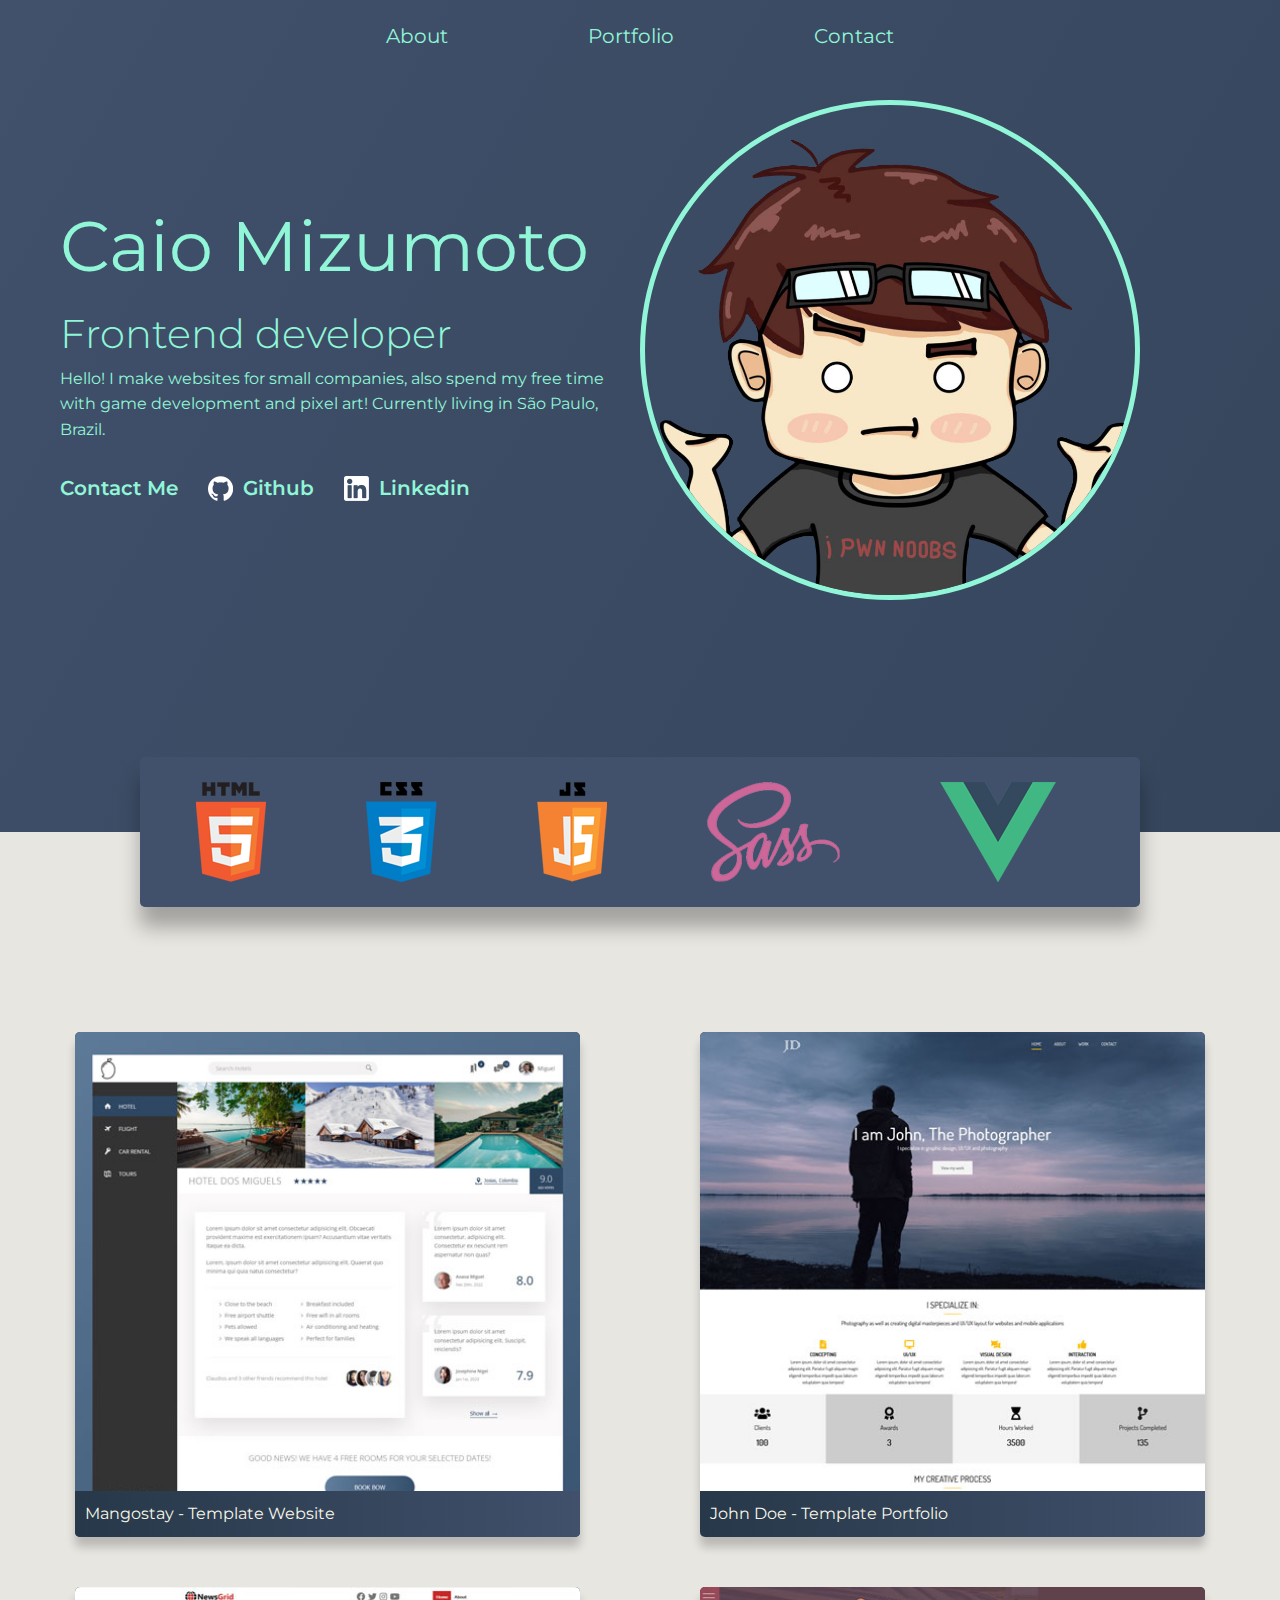
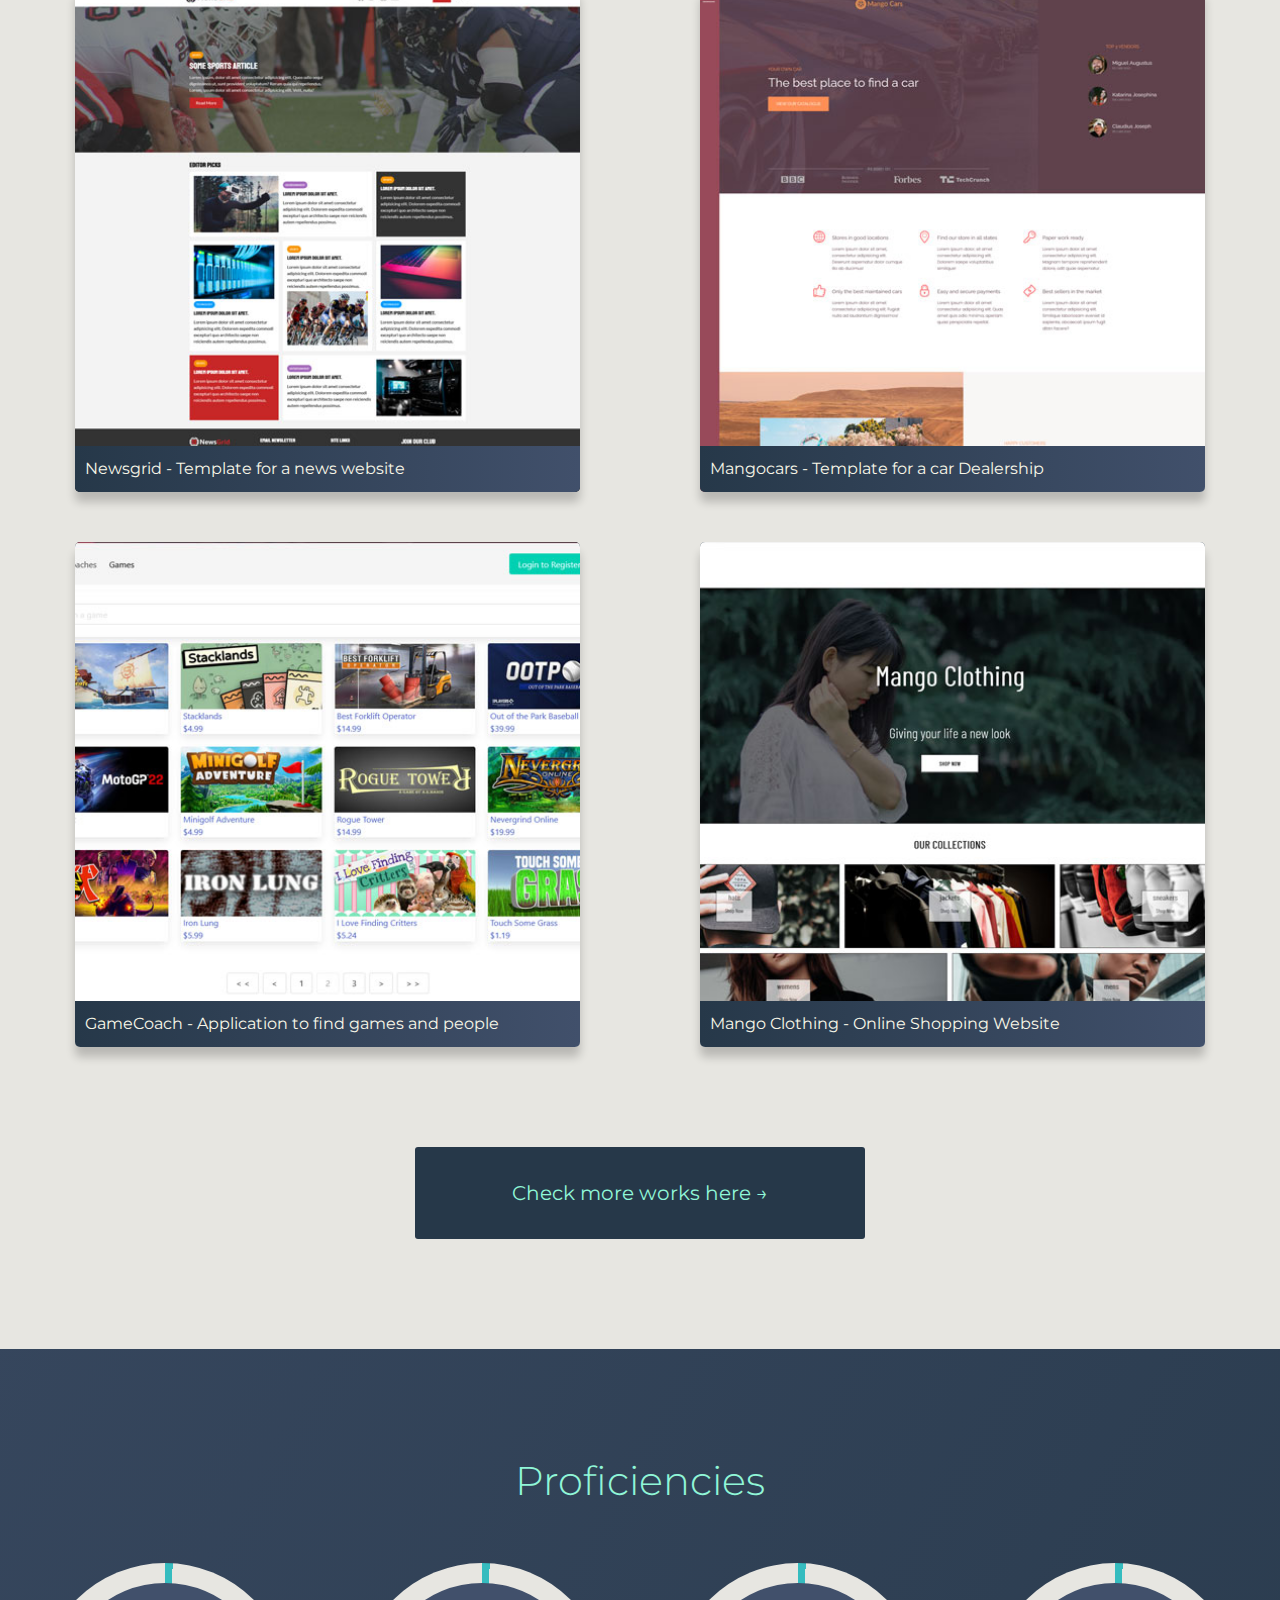
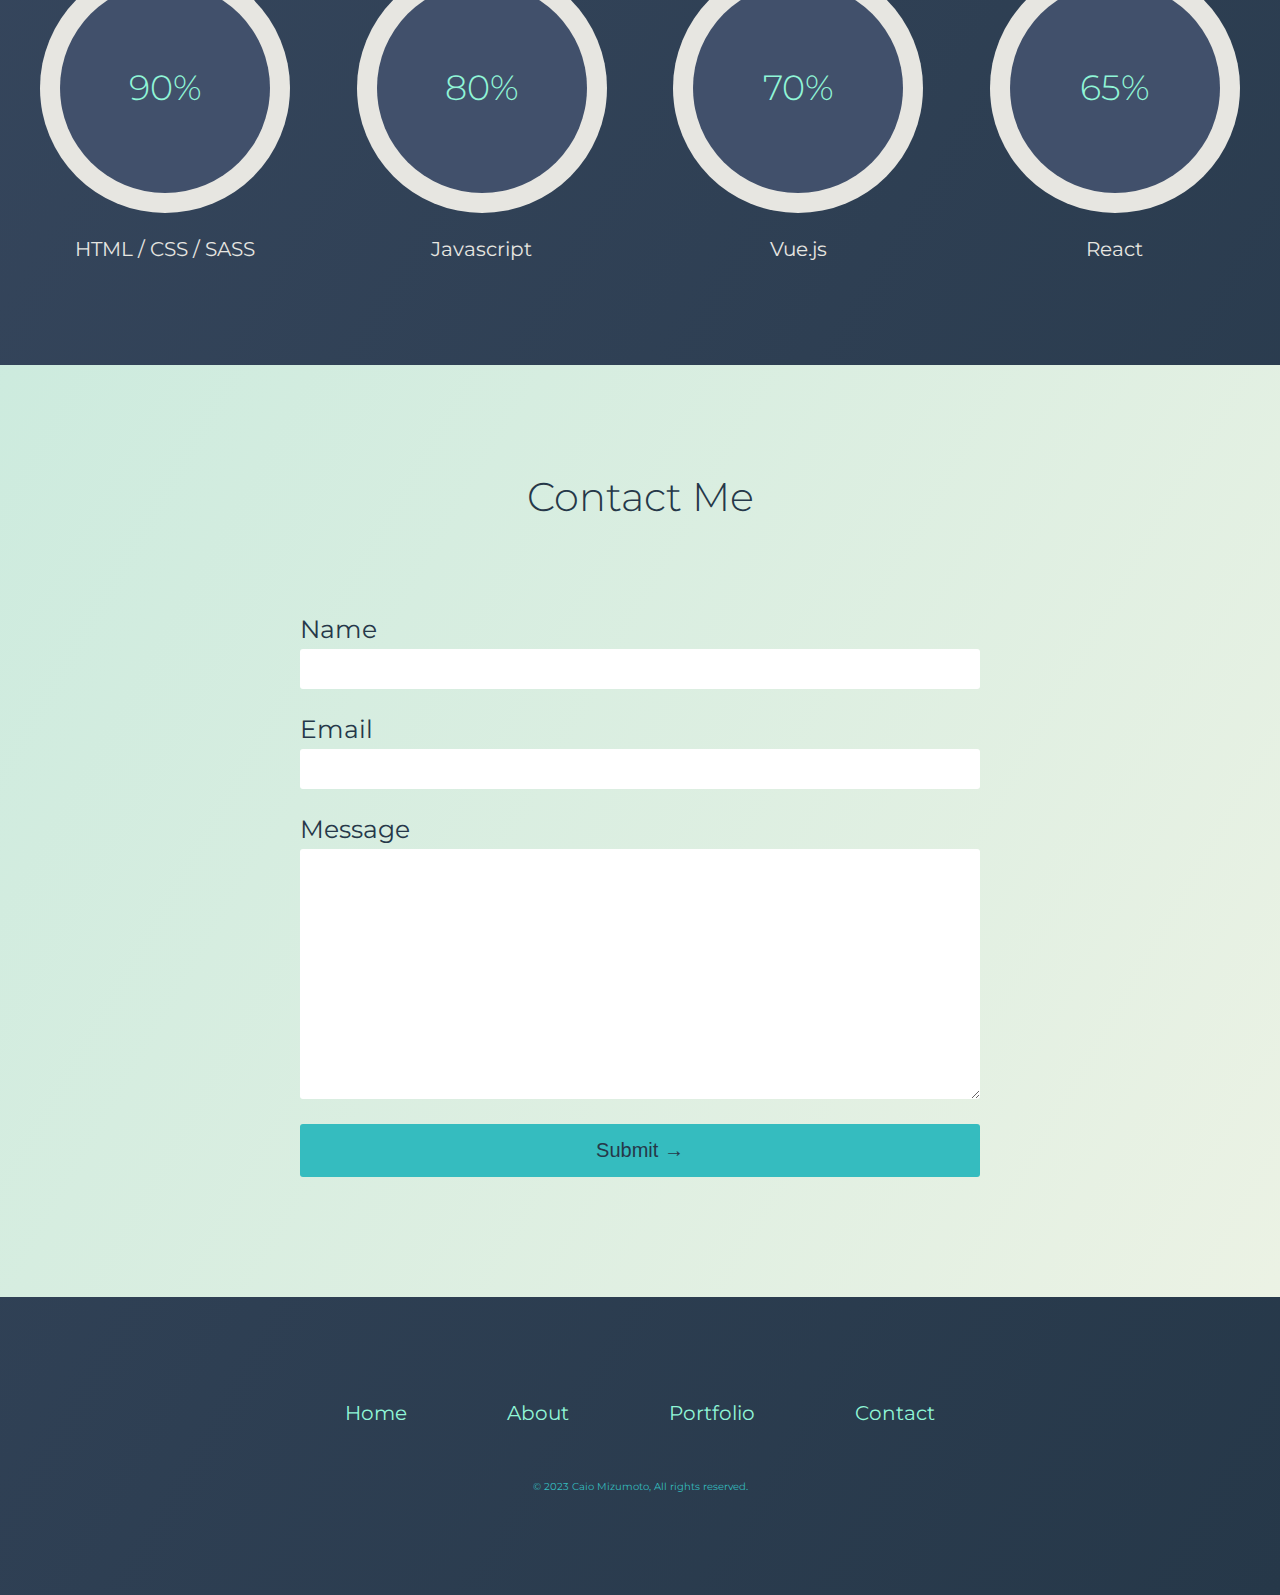
<file: index.html>
<!DOCTYPE html>
<html lang="en">
  <head>
    <meta charset="UTF-8" />
    <meta name="viewport" content="width=device-width, initial-scale=1.0" />
    
    <title>Caio Mizumoto Portfolio</title>
    <script type="module" crossorigin src="/assets/index-f49553e2.js"></script>
    <link rel="stylesheet" href="/assets/index-b3fb4c1b.css">
  </head>
  <body>
    <nav id="home" class="navigation">
      <ul class="navigation__items">
        <li class="navigation__item">
          <a href="./pages/about.html" class="button button__navigation">About</a>
        </li>
        <li class="navigation__item">
          <a href="./pages/portfolio.html" class="button button__navigation">Portfolio</a>
        </li>
        <li class="navigation__item">
          <a href="#contact" class="button button__navigation">Contact</a>
        </li>
      </ul>
    </nav>

    <header class="header">
      <div class="header__text-box">
        <h1 class="heading-1">Caio Mizumoto</h1>
        <h2 class="heading-2">Frontend developer</h2>
        <p class="header__text">
          Hello! I make websites for small companies, also spend my free time with game development
          and pixel art! Currently living in São Paulo, Brazil.
        </p>
        <div class="header__contact">
          <ul class="header__contact-list">
            <li>
              <a class="header__contact-link" href="#contact">Contact Me</a>
            </li>
            <li>
              <a class="header__contact-link" href="https://github.com/cmizumoto" target="_blank"
                ><img src="./assets/github.png" alt="" /> Github</a
              >
            </li>
            <li>
              <a
                class="header__contact-link"
                href="https://www.linkedin.com/in/caio-mizumoto-683a7323/"
                target="_blank"
                ><img src="./assets/linkedin.png" alt="" /> Linkedin</a
              >
            </li>
          </ul>
        </div>
      </div>
      <div class="header__image">
        <img src="./assets/myself.png" alt="Photo of Caio" />
      </div>

      <ul class="background__animated">
        <li></li>
        <li></li>
        <li></li>
        <li></li>
        <li></li>
        <li></li>
        <li></li>
        <li></li>
        <li></li>
        <li></li>
      </ul>
    </header>

    <div class="logos">
      <div class="logos__container">
        <div class="logos__slide"></div>
      </div>
    </div>

    <section class="portfolio">
      <div class="portfolio__container">
        <div class="portfolio__card">
          <figure class="portfolio__figure">
            <img
              class="portfolio__image"
              src="/assets/project1-f0f36500.jpg"
              alt="Mangostay website image"
            />
            <div class="portfolio__content">
              <p>
                Template for a fictional booking company, uses display: flex for everything, the
                objective was to make the most of it using align, justify, wrap, grow, shrink and
                order. The design was based of a project given in an Udemy course.
              </p>
              <a
                class="portfolio__link"
                href="https://neon-lebkuchen-7ff4c6.netlify.app/"
                target="_blank"
                >Check the live version</a
              >
            </div>
            <div class="portfolio__icons">
              <img class="portfolio__icon" src="/assets/html-de98d48c.png" alt="html logo" />
              <img class="portfolio__icon" src="/assets/sass-fa4fc801.png" alt="sass logo" />
            </div>
            <figcaption class="portfolio__caption">Mangostay - Template Website</figcaption>
          </figure>
        </div>
        <div class="portfolio__card">
          <figure class="portfolio__figure">
            <img
              class="portfolio__image"
              src="/assets/project2-024bda0b.jpg"
              alt="John Doe portfolio website image"
            />
            <div class="portfolio__content">
              <p>
                Basic template website for a portfolio, it has more pages to it like work, about and
                contact. Used also some javascript to make the typewrite effect in the hero section.
              </p>
              <a
                class="portfolio__link"
                href="https://youthful-wilson-965c08.netlify.app/"
                target="_blank"
                >Check the live version</a
              >
            </div>
            <div class="portfolio__icons">
              <img class="portfolio__icon" src="/assets/html-de98d48c.png" alt="html logo" />
              <img class="portfolio__icon" src="/assets/css-b107178a.png" alt="html logo" />
              <img class="portfolio__icon" src="/assets/js-a589ac06.png" alt="sass logo" />
            </div>
            <figcaption class="portfolio__caption">John Doe - Template Portfolio</figcaption>
          </figure>
        </div>
        <div class="portfolio__card">
          <figure class="portfolio__figure">
            <img
              class="portfolio__image"
              src="/assets/project3-a6b35de8.jpg"
              alt="Newsgrid website image"
            />
            <div class="portfolio__content">
              <p>
                Newsgrid makes a good mix with flex and grid, media queries works way better in this
                case, since grid adapts well to smaller resolutions. This project was most to get
                started with grid and how to place things inside.
              </p>
              <a
                class="portfolio__link"
                href="https://newsgridtestwebsite.netlify.app/"
                target="_blank"
                >Check the live version</a
              >
            </div>
            <div class="portfolio__icons">
              <img class="portfolio__icon" src="/assets/html-de98d48c.png" alt="html logo" />
              <img class="portfolio__icon" src="/assets/css-b107178a.png" alt="html logo" />
            </div>
            <figcaption class="portfolio__caption">
              Newsgrid - Template for a news website
            </figcaption>
          </figure>
        </div>
        <div class="portfolio__card">
          <figure class="portfolio__figure">
            <img
              class="portfolio__image"
              src="/assets/project4-a1e6149c.jpg"
              alt="Mangocars website image"
            />
            <div class="portfolio__content">
              <p>
                This project was similar to Mangostay, everything was made using grid templates and
                its properties, fun project since grid makes everything easier to place. Also based
                on a design given in a Udemy Course.
              </p>
              <a
                class="portfolio__link"
                href="https://marvelous-lamington-e841c5.netlify.app/"
                target="_blank"
                >Check the live version</a
              >
            </div>
            <div class="portfolio__icons">
              <img class="portfolio__icon" src="/assets/html-de98d48c.png" alt="html logo" />
              <img class="portfolio__icon" src="/assets/sass-fa4fc801.png" alt="html logo" />
            </div>
            <figcaption class="portfolio__caption">
              Mangocars - Template for a car Dealership
            </figcaption>
          </figure>
        </div>
        <div class="portfolio__card">
          <figure class="portfolio__figure">
            <img
              class="portfolio__image"
              src="/assets/project5-bc9c1957.jpg"
              alt="Gamecoach website image"
            />
            <div class="portfolio__content">
              <p>
                This project was made to study and have a knowledge check on my Vue skills, making a
                single page application, calling APIs for data, making a database in firebase to
                store users and favorite games, ways for users to check messages, pagination system
                that took sometime to figure out.
              </p>
              <a
                class="portfolio__link"
                href="https://gamecoaches-e8335.web.app/coaches"
                target="_blank"
                >Check the live version</a
              >
            </div>
            <div class="portfolio__icons">
              <img class="portfolio__icon" src="/assets/html-de98d48c.png" alt="html logo" />
              <img class="portfolio__icon" src="/assets/vue-9d2b301a.png" alt="html logo" />
              <img class="portfolio__icon" src="/assets/pinia-53b66c9c.png" alt="html logo" />
              <img class="portfolio__icon" src="/assets/firebase-39839661.png" alt="html logo" />
            </div>
            <figcaption class="portfolio__caption">
              GameCoach - Application to find games and people
            </figcaption>
          </figure>
        </div>
        <div class="portfolio__card">
          <figure class="portfolio__figure">
            <img
              class="portfolio__image"
              src="/assets/project6-f3d6eeca.jpg"
              alt="Mango Clothing website image"
            />
            <div class="portfolio__content">
              <p>
                Almost like GameCoach project, but in this one I followed a Udemy Course, since I
                was still learning React and styled components. Overall a solid project, uses redux,
                typescript, sagas, Stripe API, styled components and other dependancies, also
                firebase to login with google and register as a new user.
              </p>
              <a class="portfolio__link" href="https://mango-clothing.netlify.app/" target="_blank"
                >Check the live version</a
              >
            </div>
            <div class="portfolio__icons">
              <img class="portfolio__icon" src="/assets/html-de98d48c.png" alt="html logo" />
              <img class="portfolio__icon" src="/assets/react-1fdc9724.png" alt="html logo" />
              <img class="portfolio__icon" src="/assets/redux-7db59d6b.png" alt="html logo" />
              <img class="portfolio__icon" src="/assets/firebase-39839661.png" alt="html logo" />
            </div>
            <figcaption class="portfolio__caption">
              Mango Clothing - Online Shopping Website
            </figcaption>
          </figure>
        </div>
      </div>
      <a href="./pages/portfolio.html" class="portfolio__button">Check more works here &rarr;</a>
    </section>

    <!-- we will use JS to make this animation start when the window reach this place -->
    <!-- Using loop, value in the skill, already made sure to put 3.6deg in the style -->
    <section class="skill">
      <h2 class="heading-2 skill__title">Proficiencies</h2>
      <div class="skill__container">
        <div class="skill__competency">
          <div class="skill__bar" id="skill-html">
            <span class="skill__value" id="value-html">90%</span>
          </div>
          <span class="skill__text">HTML / CSS / SASS</span>
        </div>
        <div class="skill__competency">
          <div class="skill__bar" id="skill-js">
            <span class="skill__value" id="value-js">80%</span>
          </div>
          <span class="skill__text">Javascript</span>
        </div>
        <div class="skill__competency">
          <div class="skill__bar" id="skill-vue">
            <span class="skill__value" id="value-vue">70%</span>
          </div>
          <span class="skill__text">Vue.js</span>
        </div>
        <div class="skill__competency">
          <div class="skill__bar" id="skill-react">
            <span class="skill__value" id="value-react">65%</span>
          </div>
          <span class="skill__text">React</span>
        </div>
      </div>
    </section>

    <section id="contact" class="contact">
      <h2 class="heading-2 contact__title">Contact Me</h2>
      <div class="contact__container">
        <form
          action="https://formsubmit.co/4fc6f9acdf693c96e3e3a05b15eb8fe9"
          class="contact__form"
          method="POST"
        >
          <div class="contact__form-control">
            <label for="name">Name</label>
            <input type="text" id="name" name="name" required />
          </div>
          <div class="contact__form-control">
            <label for="email">Email</label>
            <input type="email" id="email" name="email" required />
          </div>
          <div class="contact__form-control">
            <label for="message">Message</label>
            <textarea id="message" name="message" required></textarea>
          </div>
          <button type="submit" class="contact__submit">Submit <span>&rarr;</span></button>
        </form>
      </div>
    </section>

    <section class="footer">
      <div class="footer__container">
        <ul class="footer__links">
          <li><a class="button button__footer" href="#home">Home</a></li>
          <li><a class="button button__footer" href="./pages/about.html">About</a></li>
          <li>
            <a class="button button__footer" href="./pages/portfolio.html">Portfolio</a>
          </li>
          <li><a class="button button__footer" href="#contact">Contact</a></li>
        </ul>

        <div class="footer__copy">
          <p>&copy; 2023 Caio Mizumoto, All rights reserved.</p>
        </div>
      </div>
    </section>
  </body>
</html>
</file>
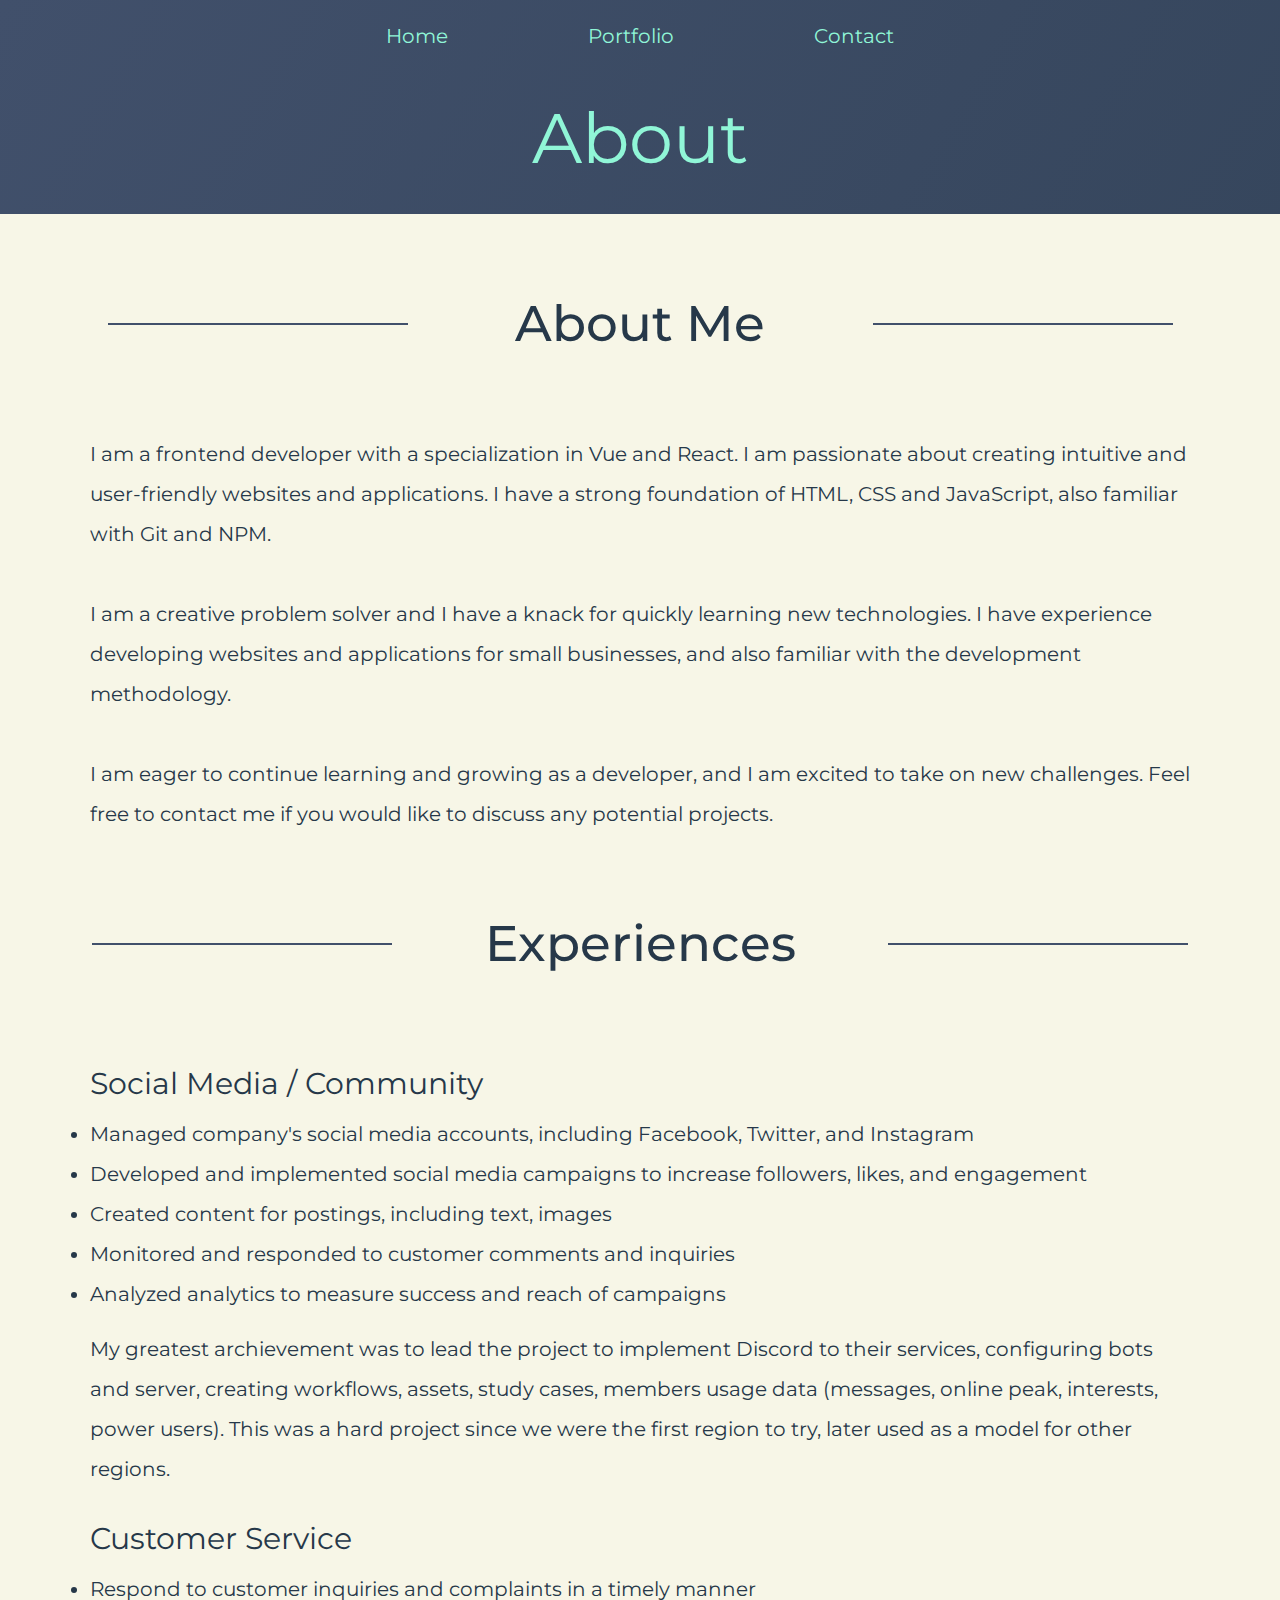
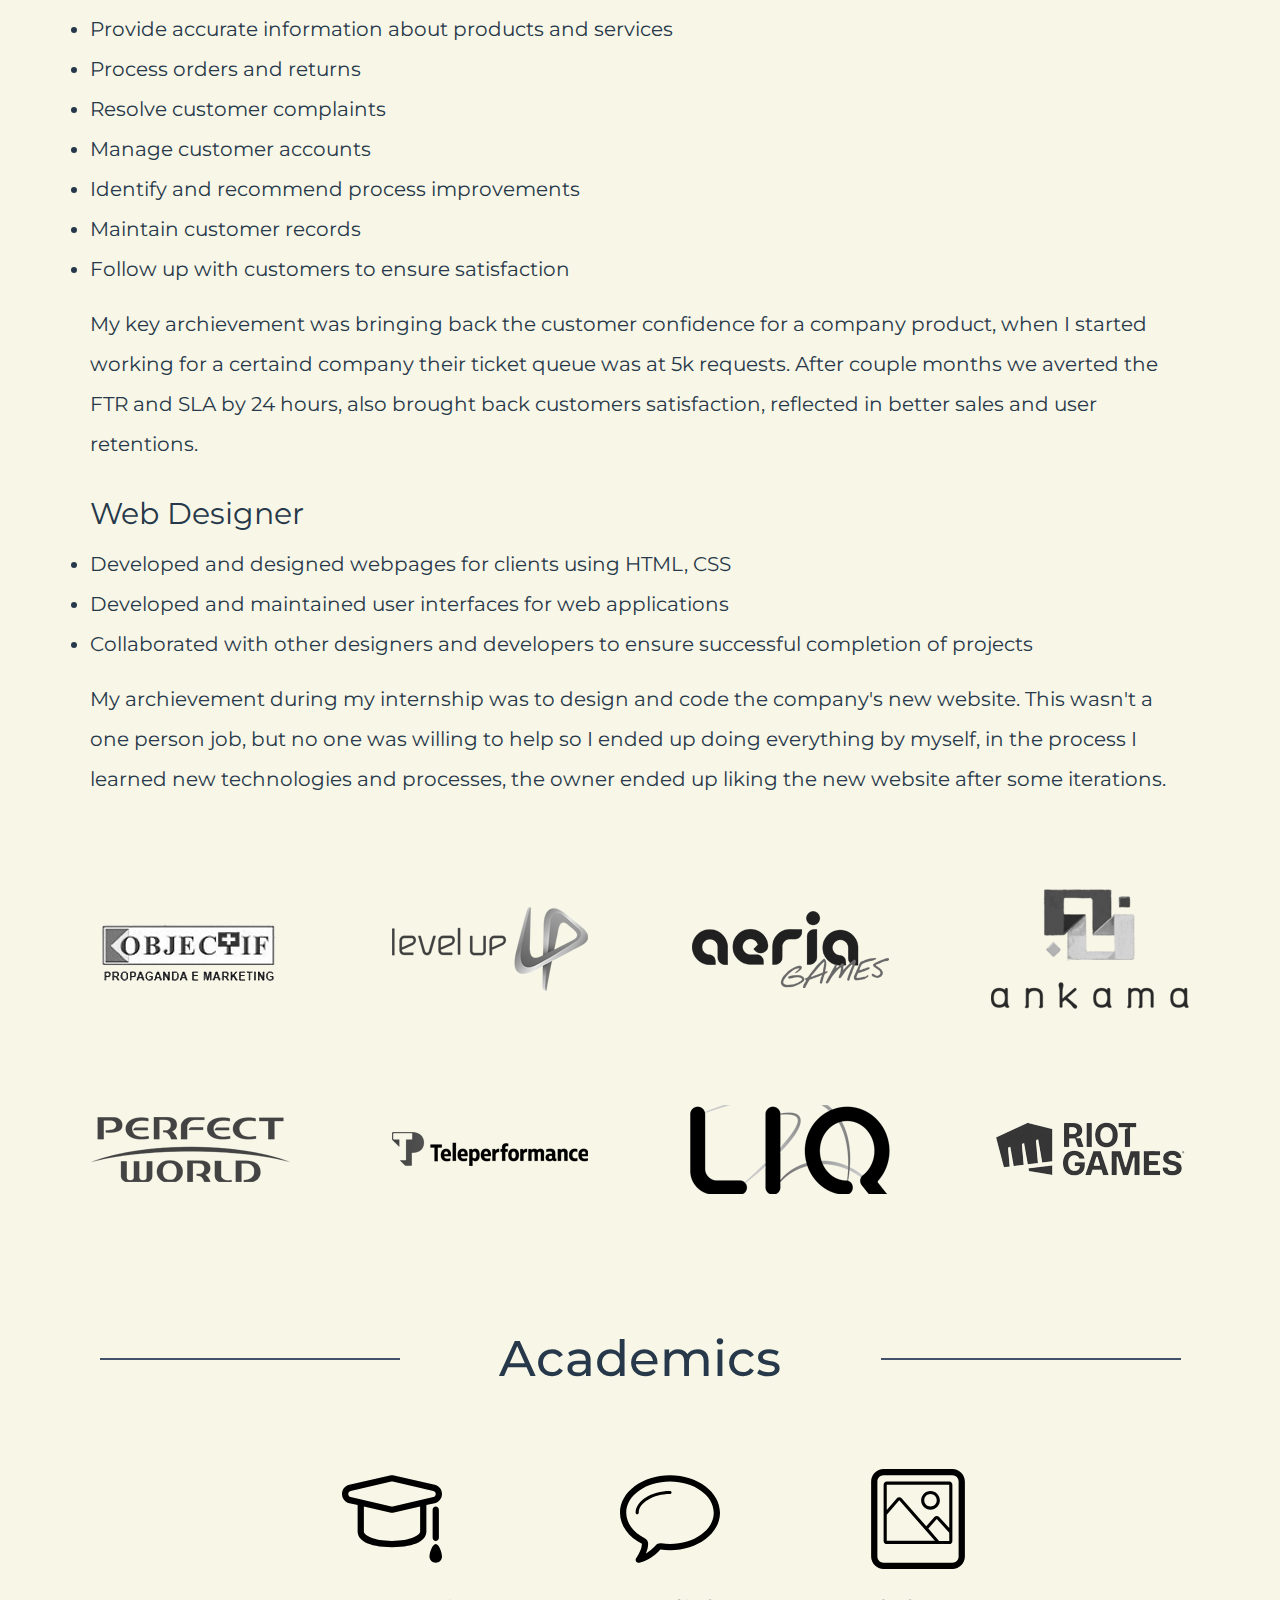
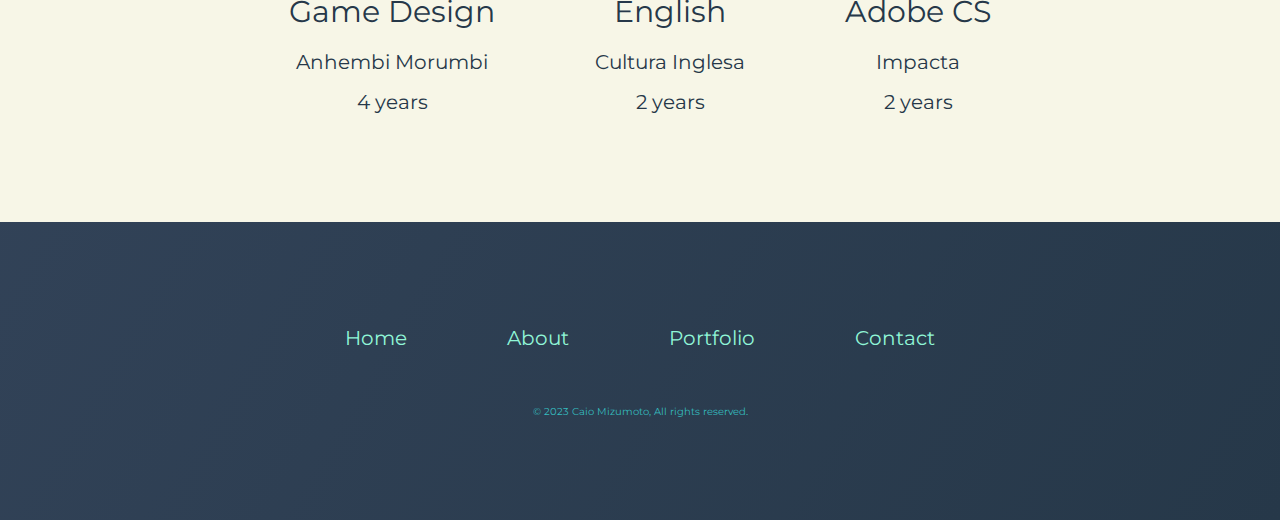
<file: pages/about.html>
<!DOCTYPE html>
<html lang="en">
  <head>
    <meta charset="UTF-8" />
    <meta http-equiv="X-UA-Compatible" content="IE=edge" />
    <script type="module" crossorigin src="/assets/index-f49553e2.js"></script>
    <link rel="stylesheet" href="/assets/index-b3fb4c1b.css" />
    <meta name="viewport" content="width=device-width, initial-scale=1.0" />
    <title>Caio Mizumoto | About</title>
  </head>
  <body>
    <nav id="home" class="navigation">
      <ul class="navigation__items">
        <li class="navigation__item">
          <a href="../../" class="button button__navigation">Home</a>
        </li>
        <li class="navigation__item">
          <a href="../pages/portfolio.html" class="button button__navigation">Portfolio</a>
        </li>
        <li class="navigation__item">
          <a href="../../#contact" class="button button__navigation">Contact</a>
        </li>
      </ul>
    </nav>

    <div class="about">
      <div class="page__title">
        <h1 class="heading-1 centered">About</h1>
      </div>

      <div class="about__container">
        <h2 class="heading-2 centered page__subtitle">About Me</h2>
        <section class="about__content">
          <p>
            I am a frontend developer with a specialization in Vue and React. I am passionate about
            creating intuitive and user-friendly websites and applications. I have a strong
            foundation of HTML, CSS and JavaScript, also familiar with Git and NPM.
            <br /><br />
            I am a creative problem solver and I have a knack for quickly learning new technologies.
            I have experience developing websites and applications for small businesses, and also
            familiar with the development methodology.
            <br /><br />
            I am eager to continue learning and growing as a developer, and I am excited to take on
            new challenges. Feel free to contact me if you would like to discuss any potential
            projects.
          </p>
        </section>

        <h2 class="heading-2 centered page__subtitle">Experiences</h2>
        <section class="about__content">
          <ul>
            <h3 class="heading-3">Social Media / Community</h3>
            <li>
              Managed company's social media accounts, including Facebook, Twitter, and Instagram
            </li>
            <li>
              Developed and implemented social media campaigns to increase followers, likes, and
              engagement
            </li>
            <li>Created content for postings, including text, images</li>
            <li>Monitored and responded to customer comments and inquiries</li>
            <li>Analyzed analytics to measure success and reach of campaigns</li>
            <li>
              My greatest archievement was to lead the project to implement Discord to their
              services, configuring bots and server, creating workflows, assets, study cases,
              members usage data (messages, online peak, interests, power users). This was a hard
              project since we were the first region to try, later used as a model for other
              regions.
            </li>
          </ul>
          <ul>
            <h3 class="heading-3">Customer Service</h3>
            <li>Respond to customer inquiries and complaints in a timely manner</li>
            <li>Provide accurate information about products and services</li>
            <li>Process orders and returns</li>
            <li>Resolve customer complaints</li>
            <li>Manage customer accounts</li>
            <li>Identify and recommend process improvements</li>
            <li>Maintain customer records</li>
            <li>Follow up with customers to ensure satisfaction</li>
            <li>
              My key archievement was bringing back the customer confidence for a company product,
              when I started working for a certaind company their ticket queue was at 5k requests.
              After couple months we averted the FTR and SLA by 24 hours, also brought back
              customers satisfaction, reflected in better sales and user retentions.
            </li>
          </ul>
          <ul>
            <h3 class="heading-3">Web Designer</h3>
            <li>Developed and designed webpages for clients using HTML, CSS</li>
            <li>Developed and maintained user interfaces for web applications</li>
            <li>
              Collaborated with other designers and developers to ensure successful completion of
              projects
            </li>
            <li>
              My archievement during my internship was to design and code the company's new website.
              This wasn't a one person job, but no one was willing to help so I ended up doing
              everything by myself, in the process I learned new technologies and processes, the
              owner ended up liking the new website after some iterations.
            </li>
          </ul>

          <div class="about__logos">
            <img
              src="../assets/logo1.png"
              alt="Objectif Propaganda & Marketing"
              class="about__logo"
            />
            <img src="../assets/logo2.png" alt="Level Up! Games" class="about__logo" />
            <img src="../assets/logo3.png" alt="Aeria Games" class="about__logo" />
            <img src="../assets/logo4.png" alt="Ankama" class="about__logo" />
            <img src="../assets/logo5.png" alt="Perfect World Entertainment" class="about__logo" />
            <img src="../assets/logo6.png" alt="Teleperformance" class="about__logo" />
            <img src="../assets/logo7.png" alt="LIQ" class="about__logo" />
            <img src="../assets/logo8.png" alt="Riot Games" class="about__logo" />
          </div>
        </section>

        <h2 class="heading-2 centered page__subtitle">Academics</h2>
        <section class="about__content">
          <div class="about__academics">
            <div class="about__academic">
              <img class="about__icon" src="../assets/study.svg" alt="hat icon" />
              <h3 class="heading-3">Game Design</h3>
              <p>Anhembi Morumbi</p>
              <p>4 years</p>
            </div>
            <div class="about__academic">
              <img class="about__icon" src="../assets/bubble.svg" alt="hat icon" />
              <h3 class="heading-3">English</h3>
              <p>Cultura Inglesa</p>
              <p>2 years</p>
            </div>
            <div class="about__academic">
              <img class="about__icon" src="../assets/photo.svg" alt="hat icon" />
              <h3 class="heading-3">Adobe CS</h3>
              <p>Impacta</p>
              <p>2 years</p>
            </div>
          </div>
        </section>
      </div>
    </div>

    <section class="footer">
      <div class="footer__container">
        <ul class="footer__links">
          <li><a class="button button__footer" href="../../">Home</a></li>
          <li><a class="button button__footer" href="#home">About</a></li>
          <li>
            <a class="button button__footer" href="../pages/portfolio.html">Portfolio</a>
          </li>
          <li><a class="button button__footer" href="../../#contact">Contact</a></li>
        </ul>

        <div class="footer__copy">
          <p>&copy; 2023 Caio Mizumoto, All rights reserved.</p>
        </div>
      </div>
    </section>
  </body>
</html>
</file>
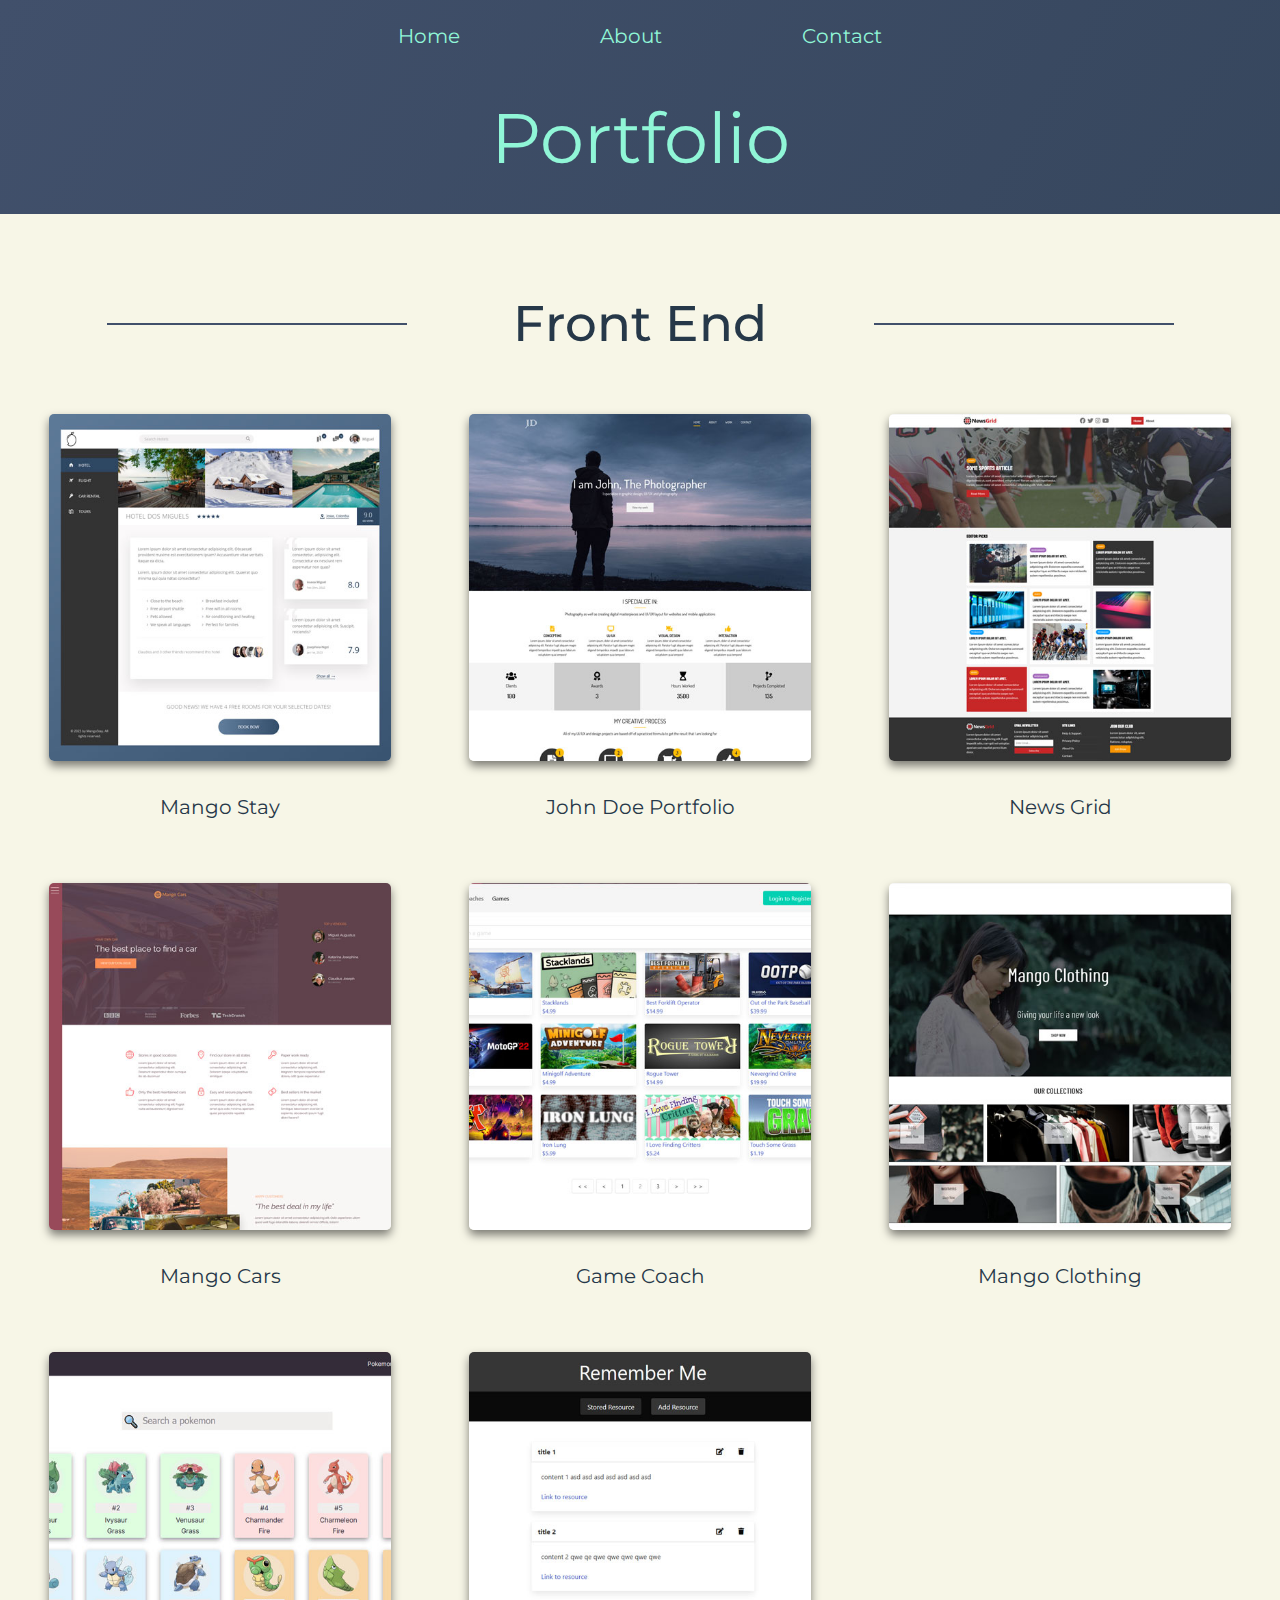
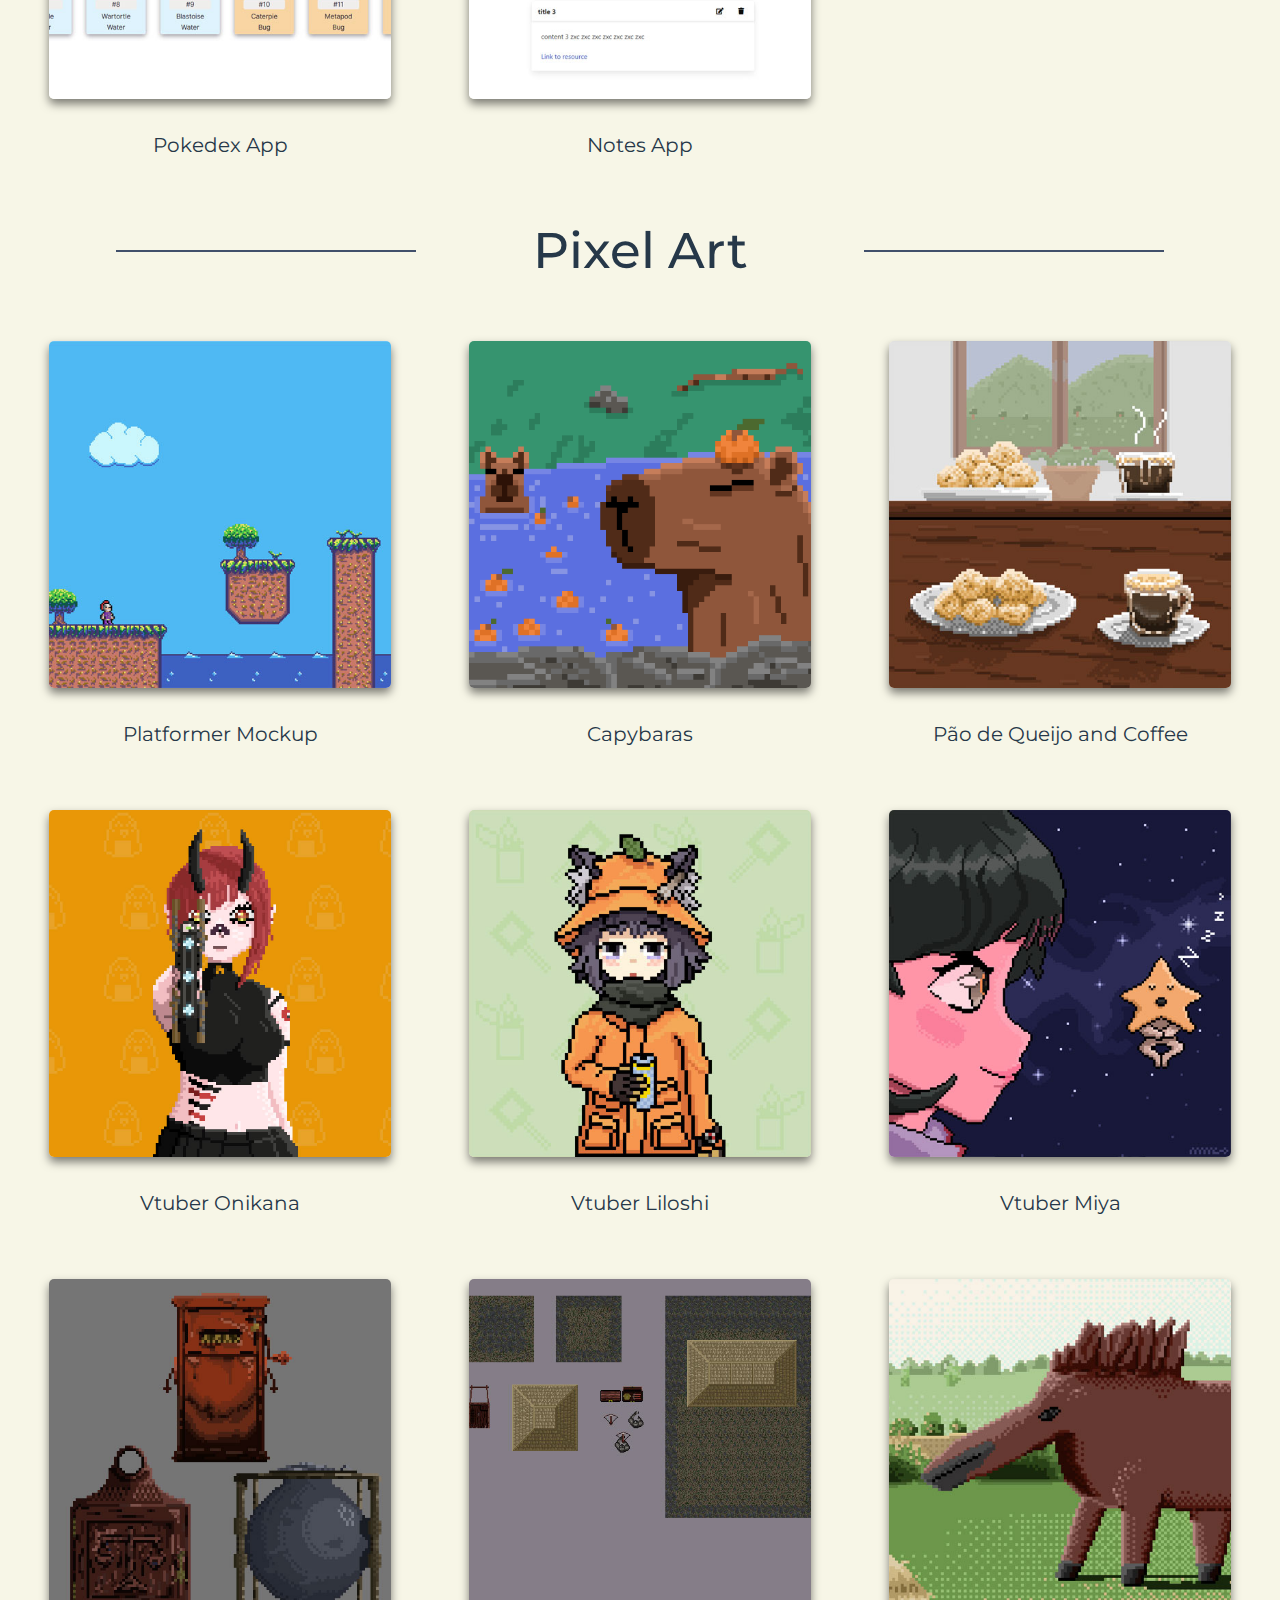
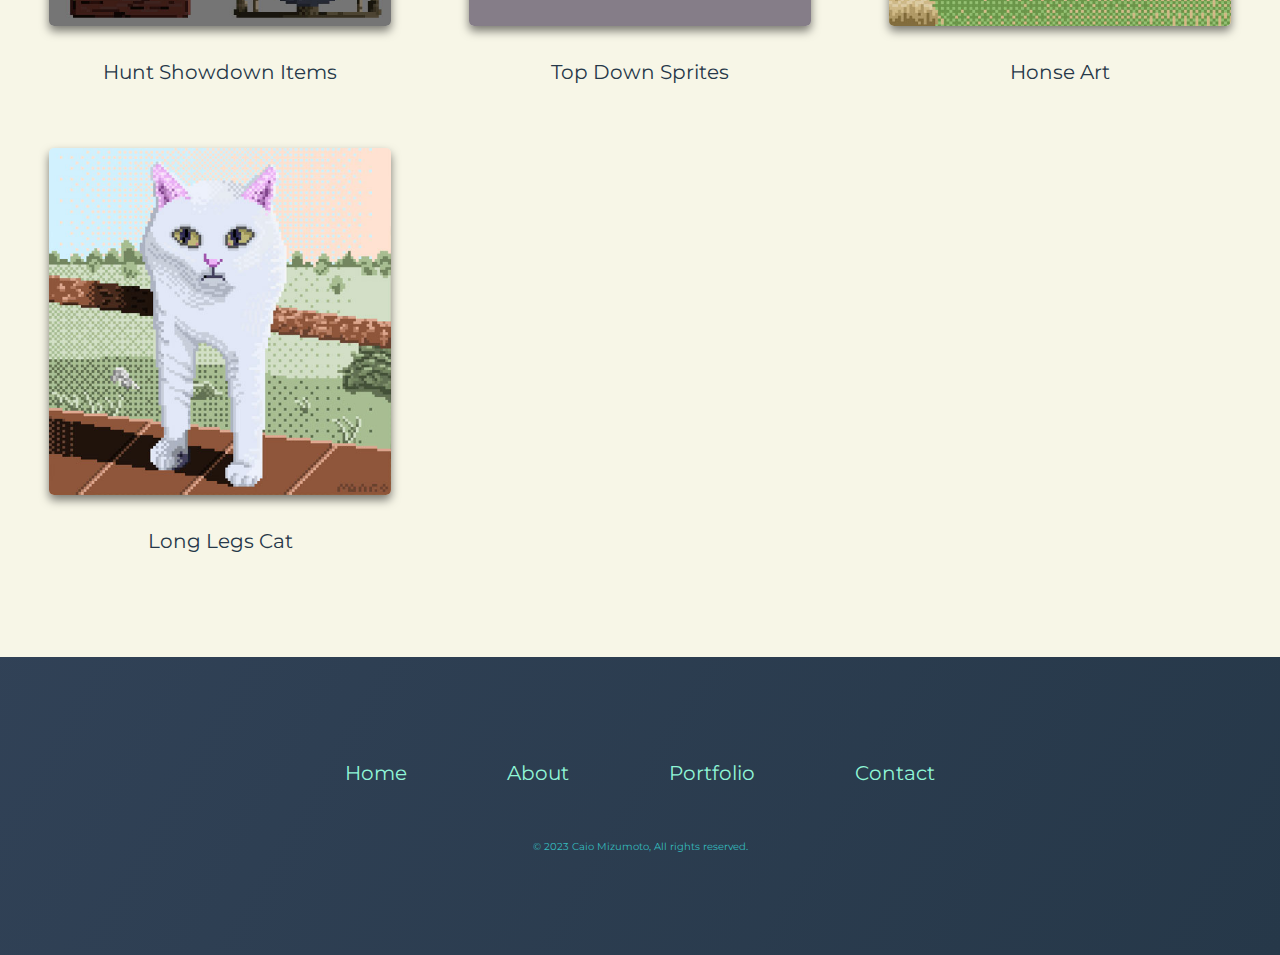
<file: pages/portfolio.html>
<!DOCTYPE html>
<html lang="en">
  <head>
    <meta charset="UTF-8" />
    <meta http-equiv="X-UA-Compatible" content="IE=edge" />
    <script type="module" crossorigin src="/assets/index-f49553e2.js"></script>
    <link rel="stylesheet" href="/assets/index-b3fb4c1b.css" />
    <meta name="viewport" content="width=device-width, initial-scale=1.0" />
    <title>Caio Mizumoto | Portfolio</title>
  </head>
  <body>
    <nav id="home" class="navigation">
      <ul class="navigation__items">
        <li class="navigation__item">
          <a href="../../" class="button button__navigation" active>Home</a>
        </li>
        <li class="navigation__item">
          <a href="../pages/about.html" class="button button__navigation">About</a>
        </li>
        <li class="navigation__item">
          <a href="../../#contact" class="button button__navigation">Contact</a>
        </li>
      </ul>
    </nav>

    <div class="page__title">
      <h1 class="heading-1 centered">Portfolio</h1>
    </div>

    <!-- <div class="portfolio__navigation">
      <div class="portfolio__menu">
        <ul>
          <li><a href="#frontend">Frontend</a></li>
          <li><a href="#pixel-art">Pixel Art</a></li>
          <li><a href="#games">Games</a></li>
        </ul>
      </div>
    </div> -->

    <!-- Reusing some styles from the home portfolio -->
    <div class="portfolio-page">
      <!-- 
          FRONT END
         -->
      <h2 class="heading-2 centered page__subtitle" id="frontend">Front End</h2>
      <div class="portfolio-page__container">
        <figure class="portfolio-page__figure">
          <div class="image-container">
            <img class="portfolio-page__image" src="../assets/project1.jpg" alt="" />
          </div>
          <figcaption class="portfolio-page__caption">
            <a
              class="portfolio-page__caption--text"
              href="https://neon-lebkuchen-7ff4c6.netlify.app/"
              target="_blank"
              >Mango Stay</a
            >
          </figcaption>
        </figure>

        <figure class="portfolio-page__figure">
          <div class="image-container">
            <img class="portfolio-page__image" src="../assets/project2.jpg" alt="" />
          </div>
          <figcaption class="portfolio-page__caption">
            <a
              class="portfolio-page__caption--text"
              href="https://youthful-wilson-965c08.netlify.app/"
              target="_blank"
              >John Doe Portfolio</a
            >
          </figcaption>
        </figure>

        <figure class="portfolio-page__figure">
          <div class="image-container">
            <img class="portfolio-page__image" src="../assets/project3.jpg" alt="" />
          </div>
          <figcaption class="portfolio-page__caption">
            <a
              class="portfolio-page__caption--text"
              href="https://newsgridtestwebsite.netlify.app/"
              target="_blank"
              >News Grid</a
            >
          </figcaption>
        </figure>

        <figure class="portfolio-page__figure">
          <div class="image-container">
            <img class="portfolio-page__image" src="../assets/project4.jpg" alt="" />
          </div>
          <figcaption class="portfolio-page__caption">
            <a
              class="portfolio-page__caption--text"
              href="https://marvelous-lamington-e841c5.netlify.app/"
              target="_blank"
              >Mango Cars</a
            >
          </figcaption>
        </figure>

        <figure class="portfolio-page__figure">
          <div class="image-container">
            <img class="portfolio-page__image" src="../assets/project5.jpg" alt="" />
          </div>
          <figcaption class="portfolio-page__caption">
            <a
              class="portfolio-page__caption--text"
              href="https://gamecoaches-e8335.web.app/coaches"
              target="_blank"
              >Game Coach</a
            >
          </figcaption>
        </figure>

        <figure class="portfolio-page__figure">
          <div class="image-container">
            <img class="portfolio-page__image" src="../assets/project6.jpg" alt="" />
          </div>
          <figcaption class="portfolio-page__caption">
            <a
              class="portfolio-page__caption--text"
              href="https://mango-clothing.netlify.app/"
              target="_blank"
              >Mango Clothing</a
            >
          </figcaption>
        </figure>

        <figure class="portfolio-page__figure">
          <div class="image-container">
            <img class="portfolio-page__image" src="../assets/project7.jpg" alt="" />
          </div>
          <figcaption class="portfolio-page__caption">
            <a
              class="portfolio-page__caption--text"
              href="https://findpokedex.netlify.app/"
              target="_blank"
              >Pokedex App</a
            >
          </figcaption>
        </figure>

        <figure class="portfolio-page__figure">
          <div class="image-container">
            <img class="portfolio-page__image" src="../assets/project8.jpg" alt="" />
          </div>
          <figcaption class="portfolio-page__caption">
            <a
              class="portfolio-page__caption--text"
              href="https://startling-cupcake-cee2a6.netlify.app/"
              target="_blank"
              >Notes App</a
            >
          </figcaption>
        </figure>
      </div>

      <!-- 
          PIXEL ART
         -->
      <h2 class="heading-2 centered page__subtitle" id="pixel-art">Pixel Art</h2>

      <div class="portfolio-page__container">
        <figure class="portfolio-page__figure">
          <div class="image-container">
            <img class="portfolio-page__image" src="../assets/pixel1.jpg" alt="" />
          </div>
          <figcaption class="portfolio-page__caption">Platformer Mockup</figcaption>
        </figure>

        <figure class="portfolio-page__figure">
          <div class="image-container">
            <img class="portfolio-page__image" src="../assets/pixel2.jpg" alt="" />
          </div>
          <figcaption class="portfolio-page__caption">Capybaras</figcaption>
        </figure>

        <figure class="portfolio-page__figure">
          <div class="image-container">
            <img class="portfolio-page__image" src="../assets/pixel3.jpg" alt="" />
          </div>
          <figcaption class="portfolio-page__caption">Pão de Queijo and Coffee</figcaption>
        </figure>

        <figure class="portfolio-page__figure">
          <div class="image-container">
            <img class="portfolio-page__image" src="../assets/pixel4.jpg" alt="" />
          </div>
          <figcaption class="portfolio-page__caption">Vtuber Onikana</figcaption>
        </figure>

        <figure class="portfolio-page__figure">
          <div class="image-container">
            <img class="portfolio-page__image" src="../assets/pixel5.jpg" alt="" />
          </div>
          <figcaption class="portfolio-page__caption">Vtuber Liloshi</figcaption>
        </figure>

        <figure class="portfolio-page__figure">
          <div class="image-container">
            <img class="portfolio-page__image" src="../assets/pixel6.jpg" alt="" />
          </div>
          <figcaption class="portfolio-page__caption">Vtuber Miya</figcaption>
        </figure>

        <figure class="portfolio-page__figure">
          <div class="image-container">
            <img class="portfolio-page__image" src="../assets/pixel7.jpg" alt="" />
          </div>
          <figcaption class="portfolio-page__caption">Hunt Showdown Items</figcaption>
        </figure>

        <figure class="portfolio-page__figure">
          <div class="image-container">
            <img class="portfolio-page__image" src="../assets/pixel8.jpg" alt="" />
          </div>
          <figcaption class="portfolio-page__caption">Top Down Sprites</figcaption>
        </figure>

        <figure class="portfolio-page__figure">
          <div class="image-container">
            <img class="portfolio-page__image" src="../assets/pixel9.jpg" alt="" />
          </div>
          <figcaption class="portfolio-page__caption">Honse Art</figcaption>
        </figure>

        <figure class="portfolio-page__figure">
          <div class="image-container">
            <img class="portfolio-page__image" src="../assets/pixel10.jpg" alt="" />
          </div>
          <figcaption class="portfolio-page__caption">Long Legs Cat</figcaption>
        </figure>
      </div>
    </div>

    <section class="footer">
      <div class="footer__container">
        <ul class="footer__links">
          <li><a class="button button__footer" href="../../">Home</a></li>
          <li><a class="button button__footer" href="../pages/about.html">About</a></li>
          <li><a class="button button__footer" href="#home">Portfolio</a></li>
          <li><a class="button button__footer" href="../../#contact">Contact</a></li>
        </ul>

        <div class="footer__copy">
          <p>&copy; 2023 Caio Mizumoto, All rights reserved.</p>
        </div>
      </div>
    </section>
  </body>
</html>
</file>
<file: assets/index-b3fb4c1b.css>
@import"https://fonts.googleapis.com/css2?family=Montserrat:wght@100;300;400;700&display=swap";*,*:before,*:after{margin:0;padding:0;box-sizing:inherit}html{font-family:Montserrat,sans-serif;box-sizing:border-box;font-size:62.5%;scroll-behavior:smooth}@media only screen and (max-width: 68.75em){html{font-size:50%}}body{font-weight:400;line-height:1.6;color:#90f6d7;margin:0 auto;background-image:linear-gradient(120deg,#41506b,#263849);background-color:#263849}.heading-1{font-size:7rem;font-weight:400}@media only screen and (max-width: 31.25em){.heading-1{line-height:8rem}}.heading-2{font-size:4rem;font-weight:300}.heading-3{font-size:3rem;font-weight:400}.heading-4{font-size:2rem;font-weight:700}.centered{text-align:center}.page__title{margin-bottom:2rem}.page__subtitle{width:100%;margin:2rem 0;color:#263849;font-size:5rem;font-weight:500;position:relative;display:flex;align-items:center;justify-content:space-evenly}.page__subtitle:before,.page__subtitle:after{content:"";background-color:#41506b;width:30rem;height:2px;transition:all 1s}@media only screen and (max-width: 46.875em){.page__subtitle:before,.page__subtitle:after{display:none}}.page__subtitle:hover:before{margin-left:10rem}.page__subtitle:hover:after{margin-right:10rem}.button{text-decoration:none;color:#90f6d7;background-color:transparent;background-image:linear-gradient(120deg,transparent 0%,transparent 50%,rgba(255,255,255,.6) 50%);background-size:230%;transition:all .4s}.button__navigation{padding:2rem 6rem}.button__footer{padding:2rem 4rem}.button:hover,.button:active{background-position:100%;color:#263849;transform:translateY(-.3rem)}.about__container{padding:5rem 0;background-color:#f7f6e7;margin:0 auto;display:flex;flex-direction:column;align-items:center}.about__content{padding:5rem;font-size:2rem;color:#263849;max-width:1200px;line-height:2}@media only screen and (max-width: 46.875em){.about__content{font-size:1.6rem}}.about__content ul:not(:first-child){padding-top:2rem}.about__content li:last-child{margin-top:1.5rem;list-style:none}.about__logos{margin-top:5rem;display:flex;flex-wrap:wrap;column-gap:6rem;align-items:center;justify-content:space-between}.about__logo{filter:saturate(0);transition:all .3s}@media only screen and (max-width: 40.625em){.about__logo{filter:saturate(1);width:10rem}}.about__logo:hover{filter:saturate(1)}.about__academics{text-align:center;display:flex;align-items:center;justify-content:space-between;gap:10rem}@media only screen and (max-width: 40.625em){.about__academics{flex-direction:column}}.about__academics__academic{text-align:center}.about__icon{width:10rem}@media only screen and (max-width: 40.625em){.about__icon{width:6rem}}.portfolio-page{padding:5rem 0;background-color:#f7f6e7}.portfolio-page__figure{display:flex;flex-direction:column;align-items:center;justify-content:center;border-radius:3px;position:relative;width:100%;height:100%}.portfolio-page__figure:after{content:"";position:absolute;background-image:linear-gradient(to bottom,rgba(65,80,107,.5),#41506b);border-radius:5px;width:101%;height:40%;bottom:-3rem;opacity:0;transition:all .3s;z-index:3}.portfolio-page__image{width:100%;height:100%}.portfolio-page__container{margin:5rem auto;max-width:1200px;display:grid;align-content:center;justify-content:space-between;justify-items:center;grid-template-columns:repeat(auto-fit,minmax(32.5rem,1fr));grid-auto-rows:min-content;column-gap:6rem;row-gap:6rem}.portfolio-page__caption{text-align:center;font-size:2rem;margin-top:3rem;color:#263849;z-index:4}.portfolio-page__caption--text{text-decoration:none;transition:all .3s}.portfolio-page__caption--text:link,.portfolio-page__caption--text:visited{color:#263849}.portfolio-page__caption--text:hover{color:#35bcbf}.portfolio-page__caption--text:before,.portfolio-page__caption--text:after{transition:all .3s;opacity:0}.portfolio-page__caption--text:before{content:">";margin-right:1.5rem}.portfolio-page__caption--text:after{content:"<";margin-left:1.5rem}.image-container{width:95%;height:95%;overflow:hidden;border-radius:5px;box-shadow:0 .5rem 1rem #00000080;position:relative;transition:all .3s;z-index:5}.image-container:after{content:"";position:absolute;display:block;top:0;left:0;width:100%;height:100%;background-image:linear-gradient(to bottom,rgba(73,84,101,0),rgba(91,104,125,0));transition:all .3s;z-index:20}.portfolio-page__figure:hover:after{height:70%;opacity:1;box-shadow:0 .5rem 1rem #00000080}.portfolio-page__figure:hover .image-container{transform:translateY(1rem);box-shadow:none}.portfolio-page__figure:hover .image-container:after{background-image:linear-gradient(to bottom,rgba(73,84,101,.1),#5b687d)}.portfolio-page__figure:hover .portfolio-page__caption{color:#90f6d7}.portfolio-page__figure:hover .portfolio-page__caption--text{justify-content:space-around}.portfolio-page__figure:hover .portfolio-page__caption--text:link,.portfolio-page__figure:hover .portfolio-page__caption--text:visited{color:#90f6d7}.portfolio-page__figure:hover .portfolio-page__caption--text:hover{color:#f7f6e7}.portfolio-page__figure:hover .portfolio-page__caption--text:hover:before{margin-right:1rem}.portfolio-page__figure:hover .portfolio-page__caption--text:hover:after{margin-left:1rem}.portfolio-page__figure:hover .portfolio-page__caption--text:before{opacity:1}.portfolio-page__figure:hover .portfolio-page__caption--text:after{opacity:1}.navigation{margin-bottom:3rem}.navigation__items{font-size:2rem;list-style:none;display:flex;align-items:center;justify-content:center;gap:2rem}@media only screen and (max-width: 40.625em){.navigation__items{gap:0}}@media only screen and (max-width: 31.25em){.navigation__items{flex-direction:column}}.navigation__item{margin-top:2rem}@media only screen and (max-width: 31.25em){.navigation__item{margin-bottom:1.75rem}}.header{min-height:60vh;display:flex;align-items:center;max-width:1200px;margin:0 auto}@media only screen and (max-width: 40.625em){.header{text-align:center;justify-content:center}}.header__text-box{max-width:50%;display:flex;flex-direction:column;padding-left:2rem;transition:all .4s}@media only screen and (max-width: 62.5em){.header__text-box{padding-left:0;max-width:70%}}@media only screen and (max-width: 40.625em){.header__text-box{align-items:center;max-width:100%;margin-bottom:-30rem;justify-content:end}}.header__text{font-size:1.6rem}.header__image{padding-right:2rem;width:50%}@media only screen and (max-width: 62.5em){.header__image{padding-right:0}}.header__image img{border-radius:50%;border:.5rem #90f6d7 solid;max-width:50rem}@media only screen and (max-width: 62.5em){.header__image img{width:100%;max-width:30rem}}@media only screen and (max-width: 40.625em){.header__image{position:absolute;top:12%}}@media only screen and (max-width: 31.25em){.header__image{top:25%}}.header__contact{margin-top:2rem}.header__contact-list{list-style:none;display:flex;gap:1rem}.header__contact-list:first-child{margin-left:-1rem}.header__contact-link:visited,.header__contact-link:link{border-radius:3px;font-size:2rem;font-weight:600;text-decoration:none;color:#90f6d7;padding:1rem;background-color:transparent;background-image:linear-gradient(120deg,transparent 0%,transparent 50%,rgba(255,255,255,.6) 50%);background-size:230%;transition:all .4s}.header__contact-link:visited:hover,.header__contact-link:visited:active,.header__contact-link:link:hover,.header__contact-link:link:active{background-position:100%;color:#263849}.header__contact-link{display:flex;gap:1rem;align-items:center}.header__contact-link img{width:2.5rem;filter:invert(200%) brightness(500%)}.header__contact-link:hover img{filter:invert(0%) brightness(0%)}.background__animated{position:absolute;top:0;left:0;width:100%;height:100%;overflow:hidden;z-index:-1}@media only screen and (max-width: 40.625em){.background__animated{height:110%}}.background__animated li{position:absolute;display:block;list-style:none;width:2rem;height:2rem;background:rgba(255,255,255,.2);animation:flow 25s linear infinite;bottom:-15rem}.background__animated li:nth-child(1){left:75%;width:8rem;height:8rem;animation-delay:0s}.background__animated li:nth-child(2){left:90%;width:2rem;height:2rem;animation-delay:2s;animation-duration:12s}.background__animated li:nth-child(3){left:30%;width:2rem;height:2rem;animation-delay:4s}.background__animated li:nth-child(4){left:60%;width:6rem;height:6rem;animation-delay:0s;animation-duration:18s}.background__animated li:nth-child(5){left:35%;width:2rem;height:2rem;animation-delay:0s}.background__animated li:nth-child(6){left:25%;width:11rem;height:11rem;animation-delay:3s}.background__animated li:nth-child(7){left:65%;width:15rem;height:15rem;animation-delay:7s}.background__animated li:nth-child(8){left:50%;width:2.5rem;height:2.5rem;animation-delay:15s;animation-duration:45s}.background__animated li:nth-child(9){left:80%;width:3rem;height:3rem;animation-delay:2s;animation-duration:35s}.background__animated li:nth-child(10){left:15%;width:15rem;height:15rem;animation-delay:0s;animation-duration:11s}@keyframes flow{0%{transform:translateY(0) rotate(0);opacity:1;border-radius:0}to{transform:translateY(-100rem) rotate(720deg);opacity:0;border-radius:50%}}.logos{display:flex;align-items:center;transform:translateY(50%)}.logos__container{margin:3rem auto;height:150px;width:1000px;position:relative;overflow:hidden;border-radius:5px;background-color:#41506b;transform:translateZ(0);box-shadow:0 2rem 2rem #0000004d}.logos__slide{margin-top:2.5rem;margin-bottom:2.5rem;background-image:url(/assets/gallery3-f86bdb2d.png);background-repeat:repeat-x;height:100%;width:3525px;animation:moveSlide 15s linear infinite;z-index:10}@keyframes moveSlide{to{transform:translate(-66.666%)}}.portfolio{background-image:linear-gradient(120deg,#e7e6e1,#e7e6e1);padding:20rem 0 10rem}.portfolio__container{max-width:1200px;margin:0 auto;display:grid;grid-template-columns:repeat(2,1fr);grid-template-rows:repeat(3,1fr);justify-items:center;gap:5rem}@media only screen and (max-width: 62.5em){.portfolio__container{display:flex;flex-direction:column;align-items:center}}@media only screen and (max-width: 31.25em){.portfolio__container{padding:0 1rem}}.portfolio__card{border-radius:5px;background-color:#263849;overflow:hidden;box-shadow:0 1rem 1rem #0003}@media only screen and (max-width: 62.5em){.portfolio__card{max-width:500px}}@media only screen and (max-width: 31.25em){.portfolio__card{max-width:100%}}.portfolio__image{width:100%;height:100%}.portfolio__figure{position:relative;width:100%;height:100%}@media only screen and (max-width: 62.5em){.portfolio__figure{padding-top:4.5rem;display:flex;flex-wrap:wrap}}.portfolio__figure:after,.portfolio__figure:before{content:"";width:200%;height:200%;position:absolute;opacity:0;transition:all .4s;z-index:2}.portfolio__figure:after{clip-path:polygon(0 0,0% 100%,100% 100%);background-color:#000000a6;top:200%;right:200%}@media only screen and (max-width: 62.5em){.portfolio__figure:after{background-color:transparent}}.portfolio__figure:before{clip-path:polygon(100% 0,0 0,100% 100%);background-color:#000000a6;top:-200%;left:200%}@media only screen and (max-width: 62.5em){.portfolio__figure:before{background-color:transparent}}.portfolio__figure:hover:after{top:-85%;right:-85%;opacity:1}.portfolio__figure:hover:before{top:-15%;left:-85%;opacity:1}.portfolio__figure:hover .portfolio__content{top:0;right:0;opacity:1}.portfolio__figure:hover .portfolio__icons{bottom:7rem;left:2rem;opacity:1}@media only screen and (max-width: 62.5em){.portfolio__figure:hover .portfolio__icons{bottom:0rem;left:2rem}}.portfolio__content{font-size:2rem;font-weight:400;padding:2rem;color:#f7f6e7;position:absolute;top:-100%;opacity:0;transition:all .5s;transition-timing-function:cubic-bezier(.68,-.55,.27,1.55);z-index:12}@media only screen and (max-width: 62.5em){.portfolio__content{position:relative;opacity:1;top:0;flex-basis:auto}}.portfolio__link{display:block;padding-top:3rem;transition:all .3s}.portfolio__link:visited,.portfolio__link:link{text-decoration:none;color:#f7f6e7}.portfolio__link:after{content:"<";padding-left:1rem}.portfolio__link:before{content:">";padding-right:1rem}.portfolio__link:hover{color:#90f6d7;transform:translateY(-2px)}.portfolio__icons{position:absolute;bottom:-100%;left:2rem;display:flex;gap:2rem;opacity:0;transition:all .5s;transition-timing-function:cubic-bezier(.68,-.55,.27,1.55);z-index:11}@media only screen and (max-width: 62.5em){.portfolio__icons{opacity:1;bottom:0rem;left:2rem;position:relative;padding-bottom:2rem}}.portfolio__icon{border-radius:50%;height:7rem;width:7rem;background-color:#f7f6e7;border:2px solid #e7e6e1}.portfolio__caption{color:#f7f6e7;position:absolute;padding:1rem;font-size:1.6rem;bottom:0;left:0;width:100%;background-image:linear-gradient(to right,#263849,#41506b);z-index:20}@media only screen and (max-width: 62.5em){.portfolio__caption{bottom:auto;top:0;box-shadow:0 .2rem .5rem #0003}}.portfolio__button{font-size:2rem;font-family:Montserrat,sans-serif;text-align:center;text-decoration:none;width:45rem;margin:10rem auto 1rem;padding:3rem 6rem;display:block;border-radius:3px;border:none;cursor:pointer;color:#90f6d7;background-color:#263849;background-image:linear-gradient(120deg,transparent 0%,transparent 50%,#41506b 50%);background-size:230%;transition:all .4s}.portfolio__button:hover,.portfolio__button:active{background-position:100%;color:#f7f6e7;transform:translateY(-.3rem)}.skill{text-align:center;background-image:linear-gradient(120deg,rgba(65,80,107,.8),rgba(38,56,73,.8)),url(/assets/florian-krumm-keyboard-317c21f4.jpg);background-attachment:fixed;background-position:center;background-repeat:no-repeat;background-size:cover;padding:10rem 0}@media only screen and (max-width: 62.5em){.skill{padding:5rem 0}}.skill__title{margin-bottom:5rem}.skill__container{font-size:1.6rem;margin:0 auto;max-width:1200px;display:flex;flex-wrap:wrap;align-items:center;justify-content:space-between}@media only screen and (max-width: 62.5em){.skill__container{max-width:500px;gap:2rem}}@media only screen and (max-width: 31.25em){.skill__container{justify-content:center}}.skill__competency{display:flex;flex-direction:column;align-items:center;justify-content:center;color:#e7e6e1}@media only screen and (max-width: 62.5em){.skill__competency{margin-bottom:5rem}}.skill__bar{position:relative;width:25rem;height:25rem;border-radius:50%;background:conic-gradient(#35bcbf 3.6deg,#e7e6e1 0deg);display:flex;align-items:center;justify-content:center;transition:background 3s ease}.skill__bar:before{content:"";position:absolute;width:21rem;height:21rem;border-radius:50%;background-color:#41506b}.skill__value{position:relative;font-size:3.5rem;font-weight:300;color:#90f6d7}.skill__text{font-size:2rem;display:block;margin-top:2rem}.contact{color:#263849;background-color:#e7e6e1;background-image:linear-gradient(120deg,rgba(144,246,215,.3),rgba(247,246,231,.9),rgba(53,188,191,.3),rgba(231,230,225,.9));background-size:400% 400%;animation:gradient 15s ease infinite}.contact__title{padding-top:10rem;margin-bottom:5rem;text-align:center}@media only screen and (max-width: 62.5em){.contact__title{padding-top:5rem}}.contact__container{max-width:1200px;border-radius:3px;margin:0 auto;display:flex;flex-direction:column;align-items:center;justify-content:center}.contact__form{padding:2rem;width:60%}@media only screen and (max-width: 40.625em){.contact__form{padding:3rem;width:100%}}.contact__form-control{padding:1rem 0;display:flex;flex-direction:column;justify-content:center}.contact__form-control label{font-size:2.5rem;flex-grow:1}.contact__form-control input,.contact__form-control label{font-weight:400;height:4rem;border-radius:3px;border:none}.contact__form-control textarea{padding-top:.5rem;font-size:2rem;border:none;border-radius:3px;display:block;height:25rem}.contact__form-control input,.contact__form-control textarea{font-size:2rem;padding-left:.5rem}.contact__submit{font-size:2rem;text-align:center;border:none;border-radius:3px;margin-top:1.5rem;margin-bottom:10rem;padding:1.5rem 0;color:#263849;background-color:#35bcbf;background-image:linear-gradient(120deg,transparent 0%,transparent 50%,#90f6d7 50%);background-size:230%;transition:all .4s;cursor:pointer;width:100%}@media only screen and (max-width: 62.5em){.contact__submit{margin-bottom:5rem}}.contact__submit:hover,.contact__submit:active{background-position:100%;color:#41506b;transform:translateY(-.3rem)}@keyframes gradient{0%{background-position:0 50%}50%{background-position:50% 50%}to{background-position:0 50%}}.footer{font-size:inherit}.footer__container{margin:0 auto;max-width:1200px;display:flex;flex-direction:column;align-items:center;padding:10rem 0}.footer__links{font-size:2rem;list-style-type:none;display:flex;flex-wrap:wrap;align-items:center;justify-content:center;gap:2rem;margin-bottom:5rem}@media only screen and (max-width: 40.625em){.footer__links{gap:5rem;flex-direction:column}}.footer__copy{color:#35bcbf}
</file>
